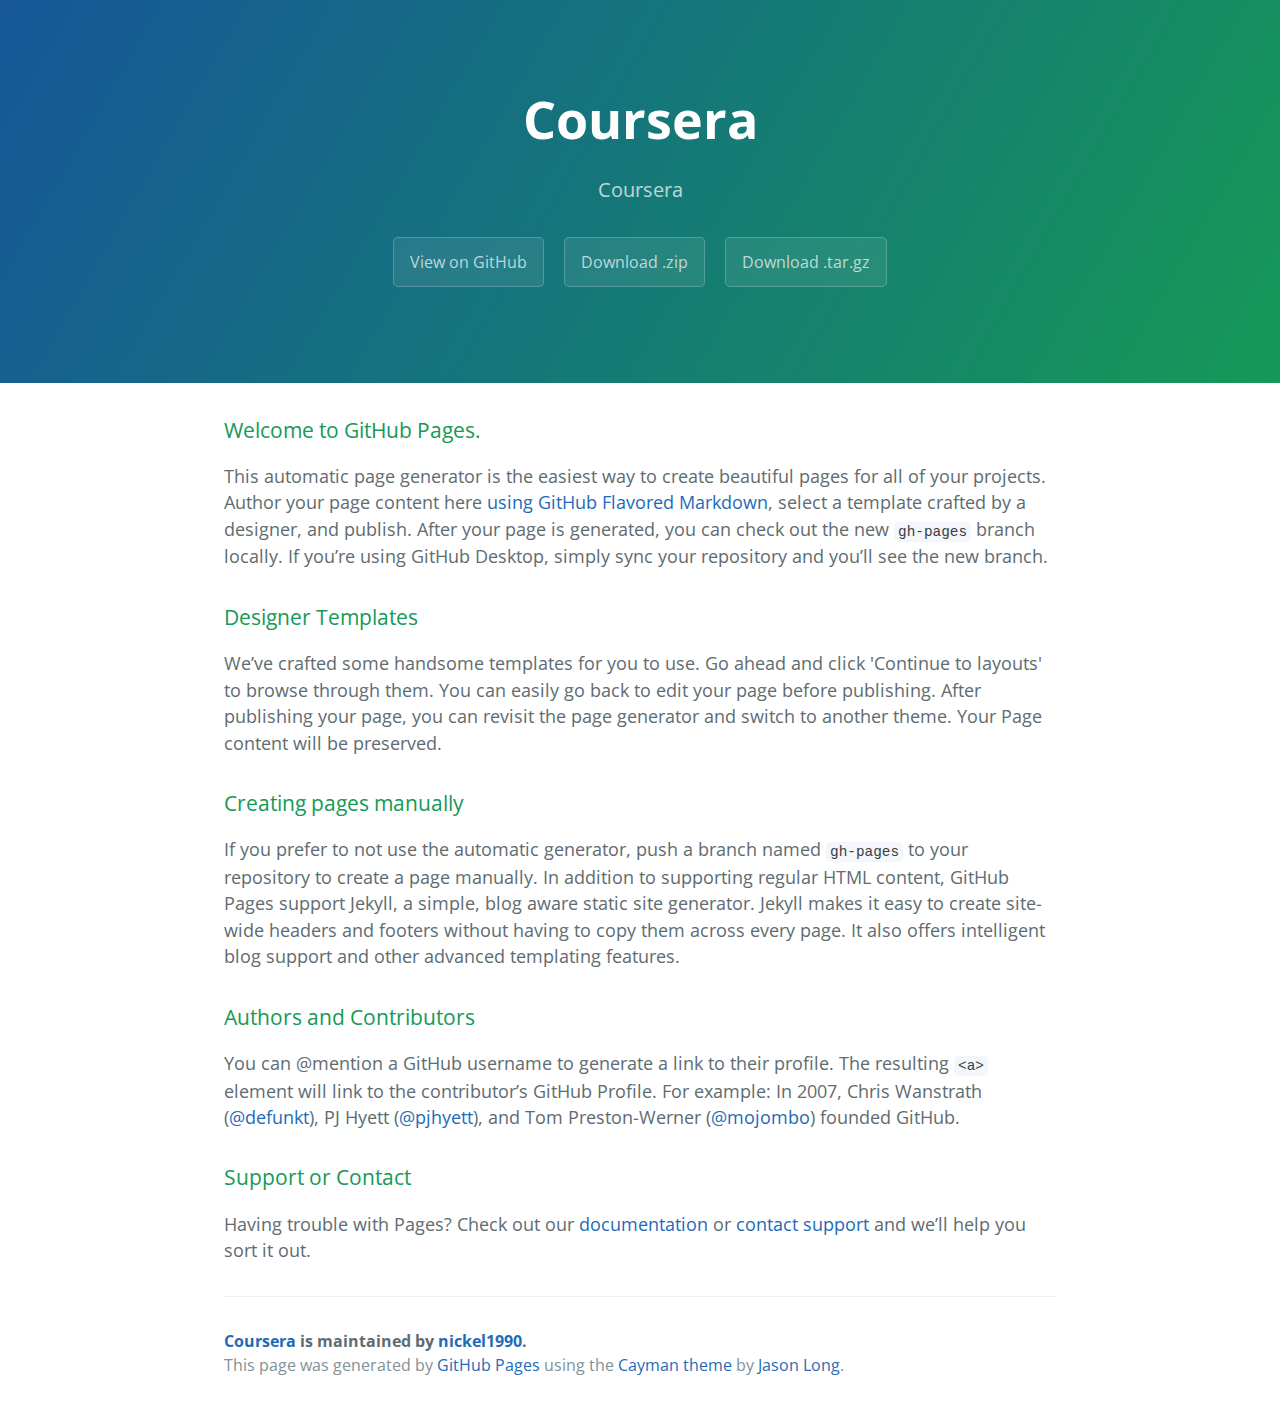
<file: index.html>
<!DOCTYPE html>
<html lang="en-us">
  <head>
    <meta charset="UTF-8">
    <title>Coursera by nickel1990</title>
    <meta name="viewport" content="width=device-width, initial-scale=1">
    <link rel="stylesheet" type="text/css" href="stylesheets/normalize.css" media="screen">
    <link href='https://fonts.googleapis.com/css?family=Open+Sans:400,700' rel='stylesheet' type='text/css'>
    <link rel="stylesheet" type="text/css" href="stylesheets/stylesheet.css" media="screen">
    <link rel="stylesheet" type="text/css" href="stylesheets/github-light.css" media="screen">
  </head>
  <body>
    <section class="page-header">
      <h1 class="project-name">Coursera</h1>
      <h2 class="project-tagline">Coursera</h2>
      <a href="https://github.com/nickel1990/Coursera" class="btn">View on GitHub</a>
      <a href="https://github.com/nickel1990/Coursera/zipball/master" class="btn">Download .zip</a>
      <a href="https://github.com/nickel1990/Coursera/tarball/master" class="btn">Download .tar.gz</a>
    </section>

    <section class="main-content">
      <h3>
<a id="welcome-to-github-pages" class="anchor" href="#welcome-to-github-pages" aria-hidden="true"><span aria-hidden="true" class="octicon octicon-link"></span></a>Welcome to GitHub Pages.</h3>

<p>This automatic page generator is the easiest way to create beautiful pages for all of your projects. Author your page content here <a href="https://guides.github.com/features/mastering-markdown/">using GitHub Flavored Markdown</a>, select a template crafted by a designer, and publish. After your page is generated, you can check out the new <code>gh-pages</code> branch locally. If you’re using GitHub Desktop, simply sync your repository and you’ll see the new branch.</p>

<h3>
<a id="designer-templates" class="anchor" href="#designer-templates" aria-hidden="true"><span aria-hidden="true" class="octicon octicon-link"></span></a>Designer Templates</h3>

<p>We’ve crafted some handsome templates for you to use. Go ahead and click 'Continue to layouts' to browse through them. You can easily go back to edit your page before publishing. After publishing your page, you can revisit the page generator and switch to another theme. Your Page content will be preserved.</p>

<h3>
<a id="creating-pages-manually" class="anchor" href="#creating-pages-manually" aria-hidden="true"><span aria-hidden="true" class="octicon octicon-link"></span></a>Creating pages manually</h3>

<p>If you prefer to not use the automatic generator, push a branch named <code>gh-pages</code> to your repository to create a page manually. In addition to supporting regular HTML content, GitHub Pages support Jekyll, a simple, blog aware static site generator. Jekyll makes it easy to create site-wide headers and footers without having to copy them across every page. It also offers intelligent blog support and other advanced templating features.</p>

<h3>
<a id="authors-and-contributors" class="anchor" href="#authors-and-contributors" aria-hidden="true"><span aria-hidden="true" class="octicon octicon-link"></span></a>Authors and Contributors</h3>

<p>You can @mention a GitHub username to generate a link to their profile. The resulting <code>&lt;a&gt;</code> element will link to the contributor’s GitHub Profile. For example: In 2007, Chris Wanstrath (<a href="https://github.com/defunkt" class="user-mention">@defunkt</a>), PJ Hyett (<a href="https://github.com/pjhyett" class="user-mention">@pjhyett</a>), and Tom Preston-Werner (<a href="https://github.com/mojombo" class="user-mention">@mojombo</a>) founded GitHub.</p>

<h3>
<a id="support-or-contact" class="anchor" href="#support-or-contact" aria-hidden="true"><span aria-hidden="true" class="octicon octicon-link"></span></a>Support or Contact</h3>

<p>Having trouble with Pages? Check out our <a href="https://help.github.com/pages">documentation</a> or <a href="https://github.com/contact">contact support</a> and we’ll help you sort it out.</p>

      <footer class="site-footer">
        <span class="site-footer-owner"><a href="https://github.com/nickel1990/Coursera">Coursera</a> is maintained by <a href="https://github.com/nickel1990">nickel1990</a>.</span>

        <span class="site-footer-credits">This page was generated by <a href="https://pages.github.com">GitHub Pages</a> using the <a href="https://github.com/jasonlong/cayman-theme">Cayman theme</a> by <a href="https://twitter.com/jasonlong">Jason Long</a>.</span>
      </footer>

    </section>

  
  </body>
</html>
</file>
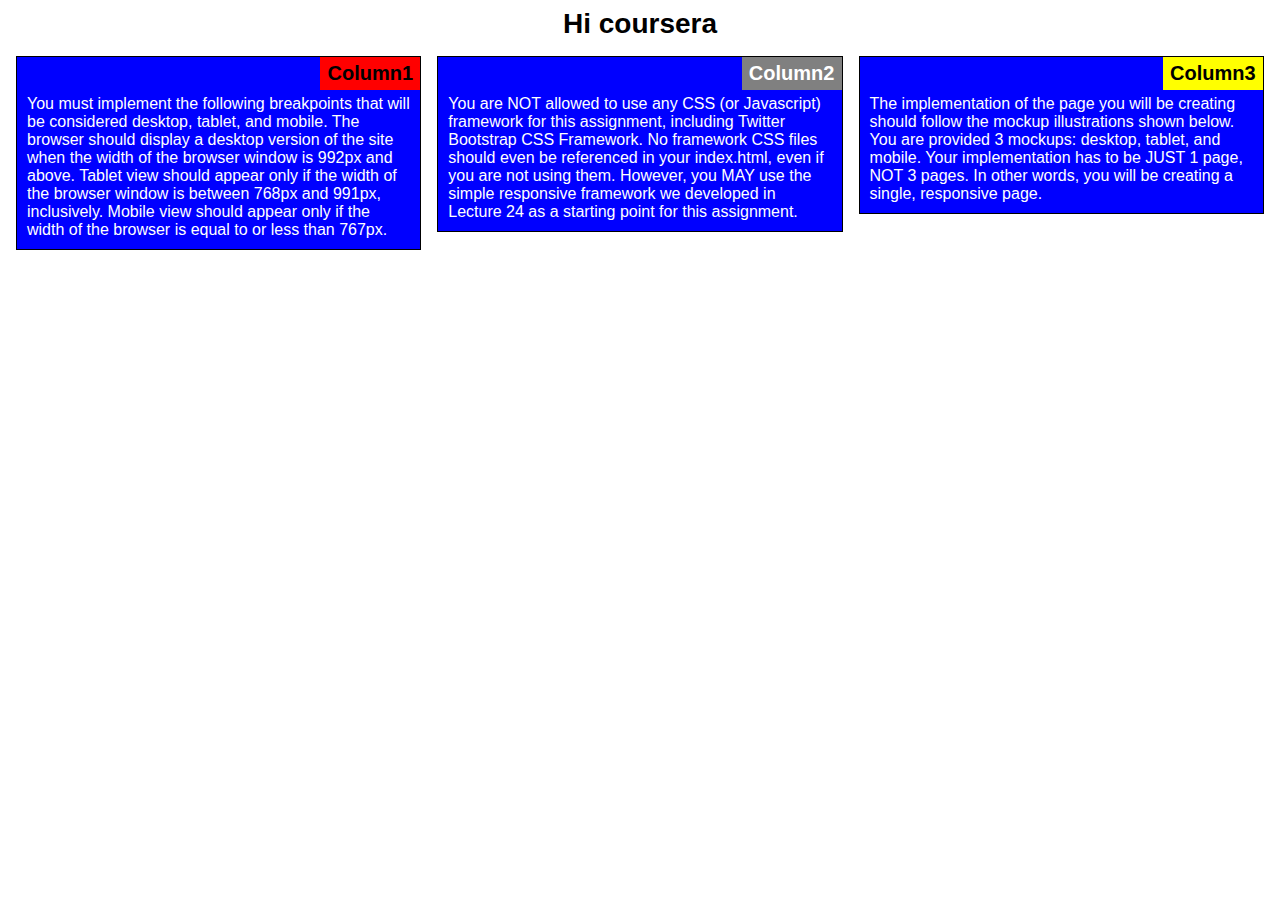
<file: module2-solution/index.html>
</!DOCTYPE html>
<html>
<head>
    <meta charset="utf-8">
    <meta name="viewport" content="width=device-width, initial-scale=1">
    <link rel="stylesheet" href="styles.css">
    <title>Module 2</title>
</head>
<body>
    <h1>Hi coursera</h1>
    <div class="row">
        <div class="col-lg-4 col-md-6">
            <div class="container">
                <div class="section" id="col1">Column1</div>
                You must implement the following breakpoints that will be considered desktop, tablet, and mobile. The browser should display a desktop version of the site when the width of the browser window is 992px and above. Tablet view should appear only if the width of the browser window is between 768px and 991px, inclusively. Mobile view should appear only if the width of the browser is equal to or less than 767px.   
            </div>
        </div>
        <div class="col-lg-4 col-md-6">
            <div class="container">
                <div class="section" id="col2">Column2</div>
                You are NOT allowed to use any CSS (or Javascript) framework for this assignment, including Twitter Bootstrap CSS Framework. No framework CSS files should even be referenced in your index.html, even if you are not using them. However, you MAY use the simple responsive framework we developed in Lecture 24 as a starting point for this assignment.
            </div>
        </div>
        <div class="col-lg-4 col-md-12">
            <div class="container">
                <div class="section" id="col3">Column3</div>
                The implementation of the page you will be creating should follow the mockup illustrations shown below. You are provided 3 mockups: desktop, tablet, and mobile. Your implementation has to be JUST 1 page, NOT 3 pages. In other words, you will be creating a single, responsive page.
            </div>
        </div>
    </div>
</body>
</html>
</file>
<file: stylesheets/stylesheet.css>
* {
  box-sizing: border-box; }

body {
  padding: 0;
  margin: 0;
  font-family: "Open Sans", "Helvetica Neue", Helvetica, Arial, sans-serif;
  font-size: 16px;
  line-height: 1.5;
  color: #606c71; }

a {
  color: #1e6bb8;
  text-decoration: none; }
  a:hover {
    text-decoration: underline; }

.btn {
  display: inline-block;
  margin-bottom: 1rem;
  color: rgba(255, 255, 255, 0.7);
  background-color: rgba(255, 255, 255, 0.08);
  border-color: rgba(255, 255, 255, 0.2);
  border-style: solid;
  border-width: 1px;
  border-radius: 0.3rem;
  transition: color 0.2s, background-color 0.2s, border-color 0.2s; }
  .btn + .btn {
    margin-left: 1rem; }

.btn:hover {
  color: rgba(255, 255, 255, 0.8);
  text-decoration: none;
  background-color: rgba(255, 255, 255, 0.2);
  border-color: rgba(255, 255, 255, 0.3); }

@media screen and (min-width: 64em) {
  .btn {
    padding: 0.75rem 1rem; } }

@media screen and (min-width: 42em) and (max-width: 64em) {
  .btn {
    padding: 0.6rem 0.9rem;
    font-size: 0.9rem; } }

@media screen and (max-width: 42em) {
  .btn {
    display: block;
    width: 100%;
    padding: 0.75rem;
    font-size: 0.9rem; }
    .btn + .btn {
      margin-top: 1rem;
      margin-left: 0; } }

.page-header {
  color: #fff;
  text-align: center;
  background-color: #159957;
  background-image: linear-gradient(120deg, #155799, #159957); }

@media screen and (min-width: 64em) {
  .page-header {
    padding: 5rem 6rem; } }

@media screen and (min-width: 42em) and (max-width: 64em) {
  .page-header {
    padding: 3rem 4rem; } }

@media screen and (max-width: 42em) {
  .page-header {
    padding: 2rem 1rem; } }

.project-name {
  margin-top: 0;
  margin-bottom: 0.1rem; }

@media screen and (min-width: 64em) {
  .project-name {
    font-size: 3.25rem; } }

@media screen and (min-width: 42em) and (max-width: 64em) {
  .project-name {
    font-size: 2.25rem; } }

@media screen and (max-width: 42em) {
  .project-name {
    font-size: 1.75rem; } }

.project-tagline {
  margin-bottom: 2rem;
  font-weight: normal;
  opacity: 0.7; }

@media screen and (min-width: 64em) {
  .project-tagline {
    font-size: 1.25rem; } }

@media screen and (min-width: 42em) and (max-width: 64em) {
  .project-tagline {
    font-size: 1.15rem; } }

@media screen and (max-width: 42em) {
  .project-tagline {
    font-size: 1rem; } }

.main-content :first-child {
  margin-top: 0; }
.main-content img {
  max-width: 100%; }
.main-content h1, .main-content h2, .main-content h3, .main-content h4, .main-content h5, .main-content h6 {
  margin-top: 2rem;
  margin-bottom: 1rem;
  font-weight: normal;
  color: #159957; }
.main-content p {
  margin-bottom: 1em; }
.main-content code {
  padding: 2px 4px;
  font-family: Consolas, "Liberation Mono", Menlo, Courier, monospace;
  font-size: 0.9rem;
  color: #383e41;
  background-color: #f3f6fa;
  border-radius: 0.3rem; }
.main-content pre {
  padding: 0.8rem;
  margin-top: 0;
  margin-bottom: 1rem;
  font: 1rem Consolas, "Liberation Mono", Menlo, Courier, monospace;
  color: #567482;
  word-wrap: normal;
  background-color: #f3f6fa;
  border: solid 1px #dce6f0;
  border-radius: 0.3rem; }
  .main-content pre > code {
    padding: 0;
    margin: 0;
    font-size: 0.9rem;
    color: #567482;
    word-break: normal;
    white-space: pre;
    background: transparent;
    border: 0; }
.main-content .highlight {
  margin-bottom: 1rem; }
  .main-content .highlight pre {
    margin-bottom: 0;
    word-break: normal; }
.main-content .highlight pre, .main-content pre {
  padding: 0.8rem;
  overflow: auto;
  font-size: 0.9rem;
  line-height: 1.45;
  border-radius: 0.3rem; }
.main-content pre code, .main-content pre tt {
  display: inline;
  max-width: initial;
  padding: 0;
  margin: 0;
  overflow: initial;
  line-height: inherit;
  word-wrap: normal;
  background-color: transparent;
  border: 0; }
  .main-content pre code:before, .main-content pre code:after, .main-content pre tt:before, .main-content pre tt:after {
    content: normal; }
.main-content ul, .main-content ol {
  margin-top: 0; }
.main-content blockquote {
  padding: 0 1rem;
  margin-left: 0;
  color: #819198;
  border-left: 0.3rem solid #dce6f0; }
  .main-content blockquote > :first-child {
    margin-top: 0; }
  .main-content blockquote > :last-child {
    margin-bottom: 0; }
.main-content table {
  display: block;
  width: 100%;
  overflow: auto;
  word-break: normal;
  word-break: keep-all; }
  .main-content table th {
    font-weight: bold; }
  .main-content table th, .main-content table td {
    padding: 0.5rem 1rem;
    border: 1px solid #e9ebec; }
.main-content dl {
  padding: 0; }
  .main-content dl dt {
    padding: 0;
    margin-top: 1rem;
    font-size: 1rem;
    font-weight: bold; }
  .main-content dl dd {
    padding: 0;
    margin-bottom: 1rem; }
.main-content hr {
  height: 2px;
  padding: 0;
  margin: 1rem 0;
  background-color: #eff0f1;
  border: 0; }

@media screen and (min-width: 64em) {
  .main-content {
    max-width: 64rem;
    padding: 2rem 6rem;
    margin: 0 auto;
    font-size: 1.1rem; } }

@media screen and (min-width: 42em) and (max-width: 64em) {
  .main-content {
    padding: 2rem 4rem;
    font-size: 1.1rem; } }

@media screen and (max-width: 42em) {
  .main-content {
    padding: 2rem 1rem;
    font-size: 1rem; } }

.site-footer {
  padding-top: 2rem;
  margin-top: 2rem;
  border-top: solid 1px #eff0f1; }

.site-footer-owner {
  display: block;
  font-weight: bold; }

.site-footer-credits {
  color: #819198; }

@media screen and (min-width: 64em) {
  .site-footer {
    font-size: 1rem; } }

@media screen and (min-width: 42em) and (max-width: 64em) {
  .site-footer {
    font-size: 1rem; } }

@media screen and (max-width: 42em) {
  .site-footer {
    font-size: 0.9rem; } }
</file>
<file: stylesheets/github-light.css>
/*
The MIT License (MIT)

Copyright (c) 2016 GitHub, Inc.

Permission is hereby granted, free of charge, to any person obtaining a copy
of this software and associated documentation files (the "Software"), to deal
in the Software without restriction, including without limitation the rights
to use, copy, modify, merge, publish, distribute, sublicense, and/or sell
copies of the Software, and to permit persons to whom the Software is
furnished to do so, subject to the following conditions:

The above copyright notice and this permission notice shall be included in all
copies or substantial portions of the Software.

THE SOFTWARE IS PROVIDED "AS IS", WITHOUT WARRANTY OF ANY KIND, EXPRESS OR
IMPLIED, INCLUDING BUT NOT LIMITED TO THE WARRANTIES OF MERCHANTABILITY,
FITNESS FOR A PARTICULAR PURPOSE AND NONINFRINGEMENT. IN NO EVENT SHALL THE
AUTHORS OR COPYRIGHT HOLDERS BE LIABLE FOR ANY CLAIM, DAMAGES OR OTHER
LIABILITY, WHETHER IN AN ACTION OF CONTRACT, TORT OR OTHERWISE, ARISING FROM,
OUT OF OR IN CONNECTION WITH THE SOFTWARE OR THE USE OR OTHER DEALINGS IN THE
SOFTWARE.

*/

.pl-c /* comment */ {
  color: #969896;
}

.pl-c1 /* constant, variable.other.constant, support, meta.property-name, support.constant, support.variable, meta.module-reference, markup.raw, meta.diff.header */,
.pl-s .pl-v /* string variable */ {
  color: #0086b3;
}

.pl-e /* entity */,
.pl-en /* entity.name */ {
  color: #795da3;
}

.pl-smi /* variable.parameter.function, storage.modifier.package, storage.modifier.import, storage.type.java, variable.other */,
.pl-s .pl-s1 /* string source */ {
  color: #333;
}

.pl-ent /* entity.name.tag */ {
  color: #63a35c;
}

.pl-k /* keyword, storage, storage.type */ {
  color: #a71d5d;
}

.pl-s /* string */,
.pl-pds /* punctuation.definition.string, string.regexp.character-class */,
.pl-s .pl-pse .pl-s1 /* string punctuation.section.embedded source */,
.pl-sr /* string.regexp */,
.pl-sr .pl-cce /* string.regexp constant.character.escape */,
.pl-sr .pl-sre /* string.regexp source.ruby.embedded */,
.pl-sr .pl-sra /* string.regexp string.regexp.arbitrary-repitition */ {
  color: #183691;
}

.pl-v /* variable */ {
  color: #ed6a43;
}

.pl-id /* invalid.deprecated */ {
  color: #b52a1d;
}

.pl-ii /* invalid.illegal */ {
  color: #f8f8f8;
  background-color: #b52a1d;
}

.pl-sr .pl-cce /* string.regexp constant.character.escape */ {
  font-weight: bold;
  color: #63a35c;
}

.pl-ml /* markup.list */ {
  color: #693a17;
}

.pl-mh /* markup.heading */,
.pl-mh .pl-en /* markup.heading entity.name */,
.pl-ms /* meta.separator */ {
  font-weight: bold;
  color: #1d3e81;
}

.pl-mq /* markup.quote */ {
  color: #008080;
}

.pl-mi /* markup.italic */ {
  font-style: italic;
  color: #333;
}

.pl-mb /* markup.bold */ {
  font-weight: bold;
  color: #333;
}

.pl-md /* markup.deleted, meta.diff.header.from-file */ {
  color: #bd2c00;
  background-color: #ffecec;
}

.pl-mi1 /* markup.inserted, meta.diff.header.to-file */ {
  color: #55a532;
  background-color: #eaffea;
}

.pl-mdr /* meta.diff.range */ {
  font-weight: bold;
  color: #795da3;
}

.pl-mo /* meta.output */ {
  color: #1d3e81;
}
</file>
<file: module2-solution/styles.css>
* {
  box-sizing: border-box;
  font-family: helvetica;
}

h1 {
  position: relative;
  text-align: center;
  margin-bottom: 16px;
  font-size: 175%;
}

 
.row {
  width: 100%;
}

.container {
  position: relative;
  border: 1px solid black;

  background-color: blue;
  color: white;
  margin-left: 8px;
  margin-right: 8px; 
  margin-bottom: 16px;
  padding: 10px;
}

.section {
  position: relative;
  border-right: 0px;
  border-top: 0px;
  width: 100px;
  text-align: center;
  font-weight: bold;
  font-size: 125%;
 
  margin-top: -10px;
  margin-right: -10px;
  margin-left: auto;
  margin-bottom: 5px;
  padding: 5px;
}

#col1 {
  color: black;
  background-color: red;
}

#col2 {
  background-color: gray;
}

#col3 {
  color: black;
  background-color: yellow;
}
 
@media (min-width: 992px) {
  .col-lg-1, .col-lg-2, .col-lg-3, .col-lg-4, .col-lg-5, .col-lg-6, .col-lg-7, .col-lg-8, .col-lg-9, .col-lg-10, .col-lg-11, .col-lg-12 {
    float: left;
  }
  .col-lg-1 {
    width: 8.33%;
  }
  .col-lg-2 {
    width: 16.66%;
  }
  .col-lg-3 {
    width: 25%;
  }
  .col-lg-4 {
    width: 33.33%;
  }
  .col-lg-5 {
    width: 41.66%;
  }
  .col-lg-6 {
    width: 50%;
  }
  .col-lg-7 {
    width: 58.33%;
  }
  .col-lg-8 {
    width: 66.66%;
  }
  .col-lg-9 {
    width: 74.99%;
  }
  .col-lg-10 {
    width: 83.33%;
  }
  .col-lg-11 {
    width: 91.66%;
  }
  .col-lg-12 {
    width: 100%;
  }
}
 
@media (min-width: 768px) and (max-width: 991px) {
  .col-md-1, .col-md-2, .col-md-3, .col-md-4, .col-md-5, .col-md-6, .col-md-7, .col-md-8, .col-md-9, .col-md-10, .col-md-11, .col-md-12 {
    float: left;
  }
  .col-md-1 {
    width: 8.33%;
  }
  .col-md-2 {
    width: 16.66%;
  }
  .col-md-3 {
    width: 25%;
  }
  .col-md-4 {
    width: 33.33%;
  }
  .col-md-5 {
    width: 41.66%;
  }
  .col-md-6 {
    width: 50%;
  }
  .col-md-7 {
    width: 58.33%;
  }
  .col-md-8 {
    width: 66.66%;
  }
  .col-md-9 {
    width: 74.99%;
  }
  .col-md-10 {
    width: 83.33%;
  }
  .col-md-11 {
    width: 91.66%;
  }
  .col-md-12 {
    width: 100%;
  }
}
</file>
